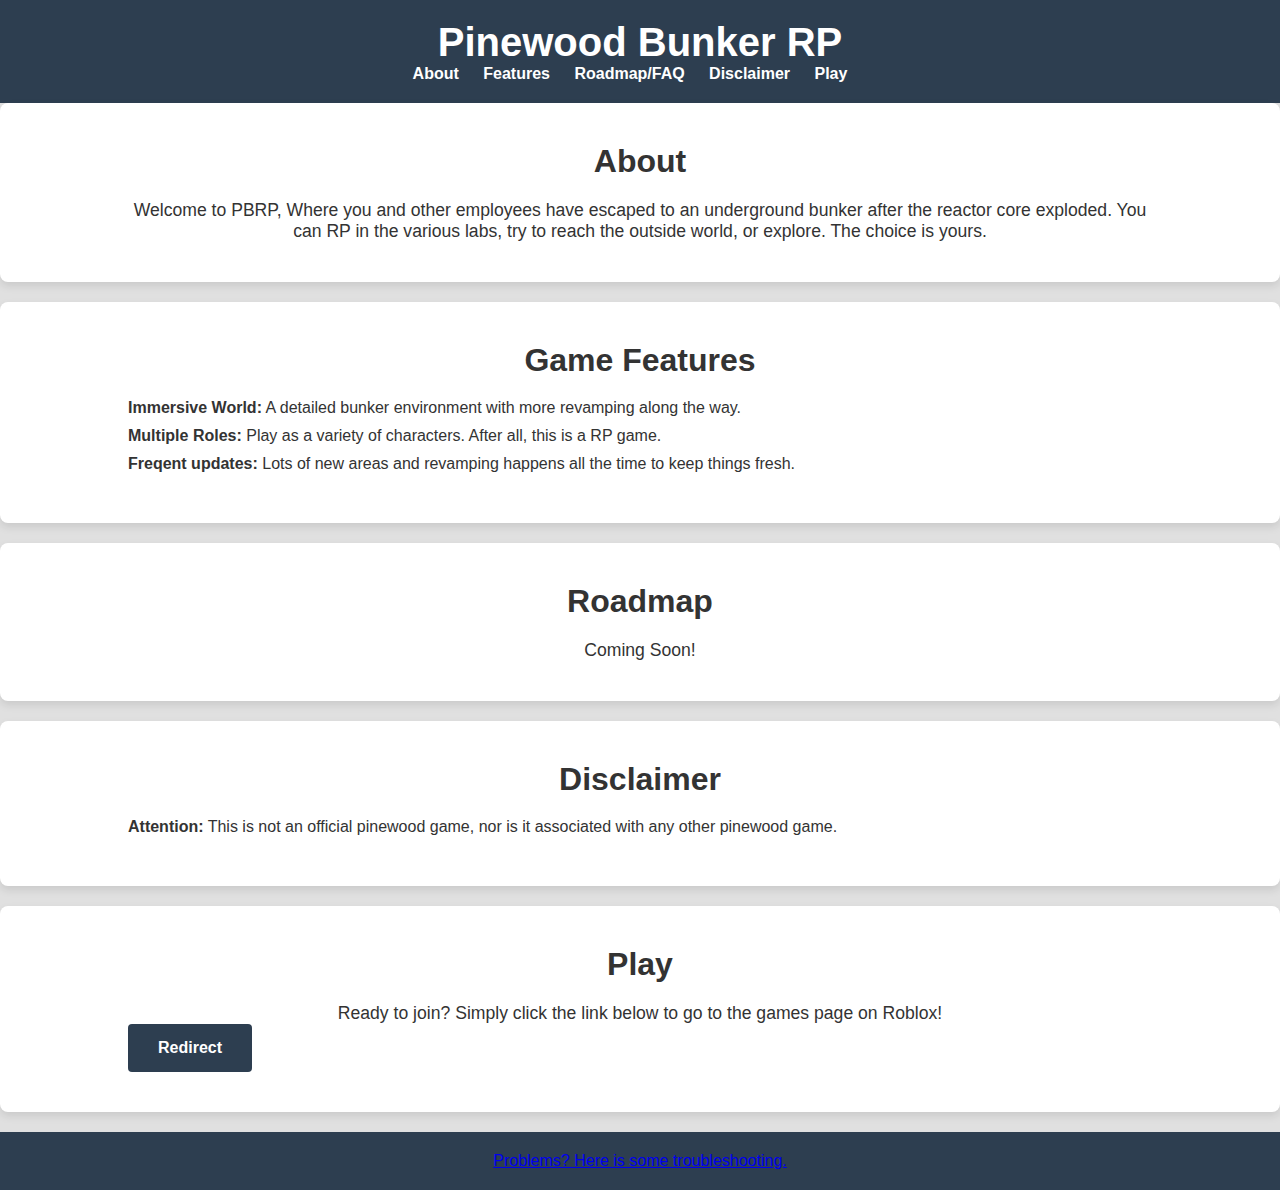
<file: index.html>
<!DOCTYPE html>
<html lang="en">
<head>
    <meta charset="UTF-8">
    <meta name="viewport" content="width=device-width, initial-scale=1.0">
    <meta name="description" content="Pinewood Bunker RP - A roblox game set in an old pinewood bunker after a reactor core explosion.">
    <title>Pinewood Bunker RP</title>
    <link rel="stylesheet" href="styles.css">
</head>
<body>
    <header>
        <div class="container">
            <h1>Pinewood Bunker RP</h1>
            <nav>
                <ul>
                    <li><a href="#about">About</a></li>
                    <li><a href="#features">Features</a></li>
                    <li><a href="#map">Roadmap/FAQ</a></li>
                    <li><a href="#disclaimer">Disclaimer</a></li>
                    <li><a href="#play">Play</a></li>
                </ul>
            </nav>
        </div>
    </header>

    <section id="about">
        <div class="container">
            <h2>About</h2>
            <p>Welcome to PBRP, Where you and other employees have escaped to an underground bunker after the reactor core exploded. You can RP in the various labs, try to reach the outside world, or explore. The choice is yours.</p>
        </div>
    </section>

    <section id="features">
        <div class="container">
            <h2>Game Features</h2>
            <ul>
                <li><strong>Immersive World:</strong> A detailed bunker environment with more revamping along the way.</li>
                <li><strong>Multiple Roles:</strong> Play as a variety of characters. After all, this is a RP game.</li>
                <li><strong>Freqent updates:</strong> Lots of new areas and revamping happens all the time to keep things fresh.</li>
            </ul>
        </div>
    </section>

        <section id="map">
        <div class="container">
            <h2>Roadmap</h2>
            <p>Coming Soon!</p>
        </div>
    </section>
    
    <section id="disclaimer">
        <div class="container">
            <h2>Disclaimer</h2>
            <ul>
                <li><strong>Attention:</strong> This is not an official pinewood game, nor is it associated with any other pinewood game.</li>
            </ul>
        </div>
    </section>

    <section id="play">
        <div class="container">
            <h2>Play</h2>
            <p>Ready to join? Simply click the link below to go to the games page on Roblox!</p>
            <a href="https://www.roblox.com/games/12294606915/Pinewood-Bunker-RP" class="btn">Redirect</a>
        </div>
    </section>

    <footer>
        <div class="container">
            <a href="https://azwqxr.github.io/troubleshoot">Problems? Here is some troubleshooting.</a>
        </div>
        </div>
    </footer>
</body>
</html>
</file>
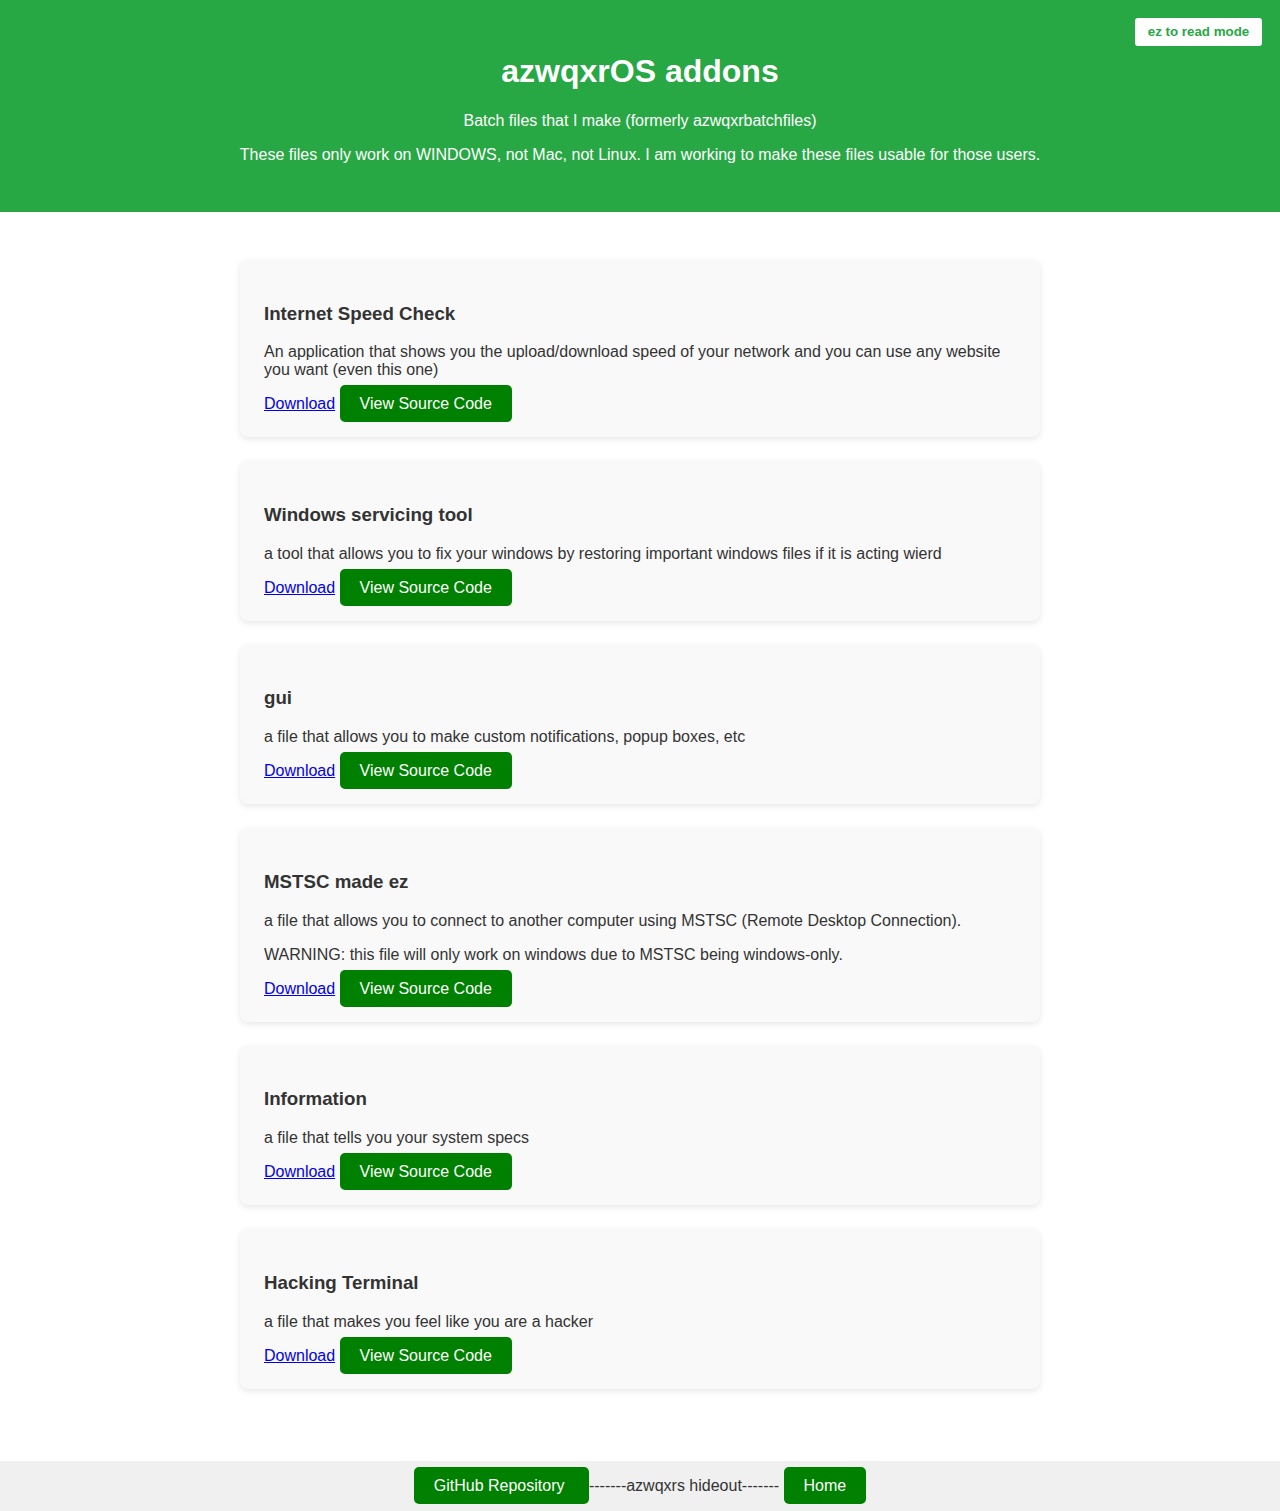
<file: batch.html>
<!DOCTYPE html>
<html lang="en">
<head>
<meta property="og:title" content="azwqxrs hideout - batch">
<meta property="og:description" content="azwqxrbatchfiles">
<meta property="og:image" content="https://azwqxr.github.io/images/screensaver.png">
  <meta charset="UTF-8" />
  <meta name="viewport" content="width=device-width, initial-scale=1.0"/>
  <title>azwqxrOS addons</title>
  <style>
    :root {
      --accent: #28a745;
      --bg: #ffffff;
      --text: #333;
      --card: #f9f9f9;
    }

    [data-theme="dark"] {
      --bg: #1e1e1e;
      --text: #f5f5f5;
      --card: #2c2c2c;
    }

    body {
      margin: 0;
      font-family: 'Segoe UI', Tahoma, sans-serif;
      background: var(--bg);
      color: var(--text);
      transition: 0.3s ease;
    }

    header {
      background: var(--accent);
      color: white;
      text-align: center;
      padding: 2rem 1rem;
    }

    .theme-toggle {
      position: absolute;
      top: 1rem;
      right: 1rem;
      padding: 0.4rem 0.8rem;
      background: white;
      border: 2px solid var(--accent);
      color: var(--accent);
      font-weight: bold;
      border-radius: 5px;
      cursor: pointer;
    }

    section {
      max-width: 800px;
      margin: 2rem auto;
      padding: 1rem;
    }

    .card {
      background: var(--card);
      padding: 1.5rem;
      border-radius: 8px;
      margin-bottom: 1.5rem;
      box-shadow: 0 2px 6px rgba(0,0,0,0.1);
    }

    a.download-btn {
      display: inline-block;
      margin-top: 0.8rem;
      background: var(--accent);
      color: white;
      padding: 0.6rem 1.2rem;
      border-radius: 4px;
      text-decoration: none;
    }

    footer {
      text-align: center;
      padding: 1rem;
      background: #f0f0f0;
      margin-top: 2rem;
      color: #333;
    }

    [data-theme="dark"] footer {
      background: #111;
      color: #ccc;
    }
  </style>
</head>
<body data-theme="light">
  <button class="theme-toggle" onclick="toggleTheme()">ez to read mode</button>

  <header>
    <h1>azwqxrOS addons</h1>
    <p>Batch files that I make (formerly azwqxrbatchfiles)</p>
    <p>These files only work on WINDOWS, not Mac, not Linux. I am working to make these files usable for those users.</p>
  </header>

  <section>
    <div class="card">
      <h3>Internet Speed Check</h3>
      <p>An application that shows you the upload/download speed of your network and you can use any website you want (even this one)</p>
    <a href="scripts/internetresponse.bat" class="download-button" download>Download</a>
            <a href="https://github.com/azwqxr/azwqxrOS_addons/blob/main/Internet%20Speed%20Check/internetresponse.bat" target="_blank" style="padding: 10px 20px; background-color: green; color: white; text-decoration: none; border-radius: 5px;">
    View Source Code
</a>
    </div>

    <div class="card">
      <h3>Windows servicing tool</h3>
      <p>a tool that allows you to fix your windows by restoring important windows files if it is acting wierd</p>
    <a href="scripts/windowsservicingtool.bat" class="download-button" download>Download</a>
                  <a href="https://github.com/azwqxr/azwqxrOS_addons/blob/main/Windows%20Service%20Tool/windows%20servicing%20tool.bat" target="_blank" style="padding: 10px 20px; background-color: green; color: white; text-decoration: none; border-radius: 5px;">
    View Source Code
</a>
    </div>
    
    <div class="card">
      <h3>gui</h3>
      <p>a file that allows you to make custom notifications, popup boxes, etc</p>
    <a href="scripts/gui.bat" class="download-button" download>Download</a>
                        <a href="https://github.com/azwqxr/azwqxrOS_addons/blob/main/gui/gui.bat" target="_blank" style="padding: 10px 20px; background-color: green; color: white; text-decoration: none; border-radius: 5px;">
    View Source Code
</a>
    </div>

        <div class="card">
      <h3>MSTSC made ez</h3>
      <p>a file that allows you to connect to another computer using MSTSC (Remote Desktop Connection).</p>
                <p>WARNING: this file will only work on windows due to MSTSC being windows-only.</p>
    <a href="scripts/rdc.bat" class="download-button" download>Download</a>
                                  <a href="https://github.com/azwqxr/azwqxrOS_addons/blob/main/mstsc%20shortcut%20(remote%20desktop)/rdc.bat" target="_blank" style="padding: 10px 20px; background-color: green; color: white; text-decoration: none; border-radius: 5px;">
    View Source Code
</a>
    </div>

        <div class="card">
      <h3>Information</h3>
      <p>a file that tells you your system specs</p>
    <a href="scripts/info.bat" class="download-button" download>Download</a>
                                            <a href="https://github.com/azwqxr/azwqxrOS_addons/blob/main/system%20information.bat/info.bat" target="_blank" style="padding: 10px 20px; background-color: green; color: white; text-decoration: none; border-radius: 5px;">
    View Source Code
</a>
    </div>

    <div class="card">
      <h3>Hacking Terminal</h3>
      <p>a file that makes you feel like you are a hacker</p>
    <a href="scripts/hackingterminal.bat" class="download-button" download>Download</a>
                                                  <a href="https://azwqxrgithub.io/404.html" target="_blank" style="padding: 10px 20px; background-color: green; color: white; text-decoration: none; border-radius: 5px;">
    View Source Code
</a>
    </div>
  </section>

  <footer>
        <a href="https://github.com/azwqxr/azwqxrOS_addons" target="_blank" style="padding: 10px 20px; background-color: green; color: white; text-decoration: none; border-radius: 5px;">
     GitHub Repository
</a>
    -------azwqxrs hideout-------
      <a href="https://azwqxr.github.io/" target="_blank" style="padding: 10px 20px; background-color: green; color: white; text-decoration: none; border-radius: 5px;">
    Home
</a>
  </footer>

  <script>
    function toggleTheme() {
      const current = document.body.getAttribute("data-theme");
      const newTheme = current === "dark" ? "light" : "dark";
      document.body.setAttribute("data-theme", newTheme);
      document.querySelector(".theme-toggle").textContent = newTheme === "dark" ? "let there be light" : "ez to read mode";
    }
  </script>

  <script src="https://azwqxrshideout.statuspage.io/embed/script.js"></script>
  
</body>
</html>
</file>
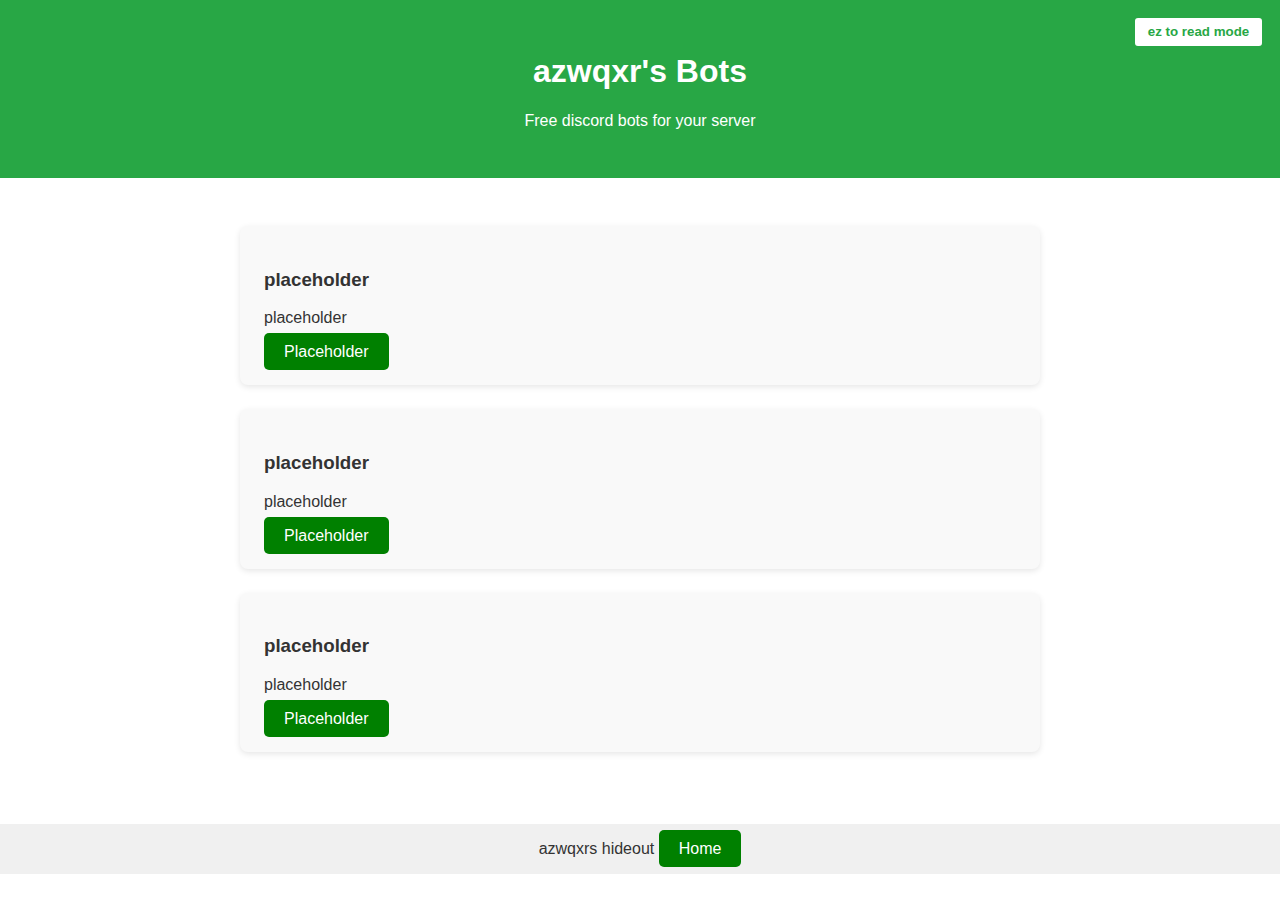
<file: bots.html>
<!DOCTYPE html>
<html lang="en">
<head>
  <meta charset="UTF-8" />
  <meta name="viewport" content="width=device-width, initial-scale=1.0"/>
  <title>azwqxrbatchfiles</title>
  <style>
    :root {
      --accent: #28a745;
      --bg: #ffffff;
      --text: #333;
      --card: #f9f9f9;
    }

    [data-theme="dark"] {
      --bg: #1e1e1e;
      --text: #f5f5f5;
      --card: #2c2c2c;
    }

    body {
      margin: 0;
      font-family: 'Segoe UI', Tahoma, sans-serif;
      background: var(--bg);
      color: var(--text);
      transition: 0.3s ease;
    }

    header {
      background: var(--accent);
      color: white;
      text-align: center;
      padding: 2rem 1rem;
    }

    .theme-toggle {
      position: absolute;
      top: 1rem;
      right: 1rem;
      padding: 0.4rem 0.8rem;
      background: white;
      border: 2px solid var(--accent);
      color: var(--accent);
      font-weight: bold;
      border-radius: 5px;
      cursor: pointer;
    }

    section {
      max-width: 800px;
      margin: 2rem auto;
      padding: 1rem;
    }

    .card {
      background: var(--card);
      padding: 1.5rem;
      border-radius: 8px;
      margin-bottom: 1.5rem;
      box-shadow: 0 2px 6px rgba(0,0,0,0.1);
    }

    a.download-btn {
      display: inline-block;
      margin-top: 0.8rem;
      background: var(--accent);
      color: white;
      padding: 0.6rem 1.2rem;
      border-radius: 4px;
      text-decoration: none;
    }

    footer {
      text-align: center;
      padding: 1rem;
      background: #f0f0f0;
      margin-top: 2rem;
      color: #333;
    }

    [data-theme="dark"] footer {
      background: #111;
      color: #ccc;
    }
  </style>
</head>
<body data-theme="light">
  <button class="theme-toggle" onclick="toggleTheme()">ez to read mode</button>

  <header>
    <h1>azwqxr's Bots</h1>
    <p>Free discord bots for your server</p>
  </header>

  <section>
    <div class="card">
      <h3>placeholder</h3>
      <p>placeholder</p>
      <a href="https://azwqxr.github.io/error" target="_blank" style="padding: 10px 20px; background-color: green; color: white; text-decoration: none; border-radius: 5px;">
    Placeholder
</a>
    </div>

    <div class="card">
      <h3>placeholder</h3>
      <p>placeholder</p>
      <a href="https://azwqxr.github.io/error" target="_blank" style="padding: 10px 20px; background-color: green; color: white; text-decoration: none; border-radius: 5px;">
    Placeholder
</a>
    </div>

    <div class="card">
      <h3>placeholder</h3>
      <p>placeholder</p>
      <a href="https://azwqxr.github.io/error" target="_blank" style="padding: 10px 20px; background-color: green; color: white; text-decoration: none; border-radius: 5px;">
    Placeholder
</a>
    </div>
  </section>

  <footer>
    azwqxrs hideout
      <a href="https://azwqxr.github.io/" target="_blank" style="padding: 10px 20px; background-color: green; color: white; text-decoration: none; border-radius: 5px;">
    Home
</a>
  </footer>

  <script>
    function toggleTheme() {
      const current = document.body.getAttribute("data-theme");
      const newTheme = current === "dark" ? "light" : "dark";
      document.body.setAttribute("data-theme", newTheme);
      document.querySelector(".theme-toggle").textContent = newTheme === "dark" ? "let there be light" : "ez to read mode";
    }
  </script>
</body>
</html>
</file>
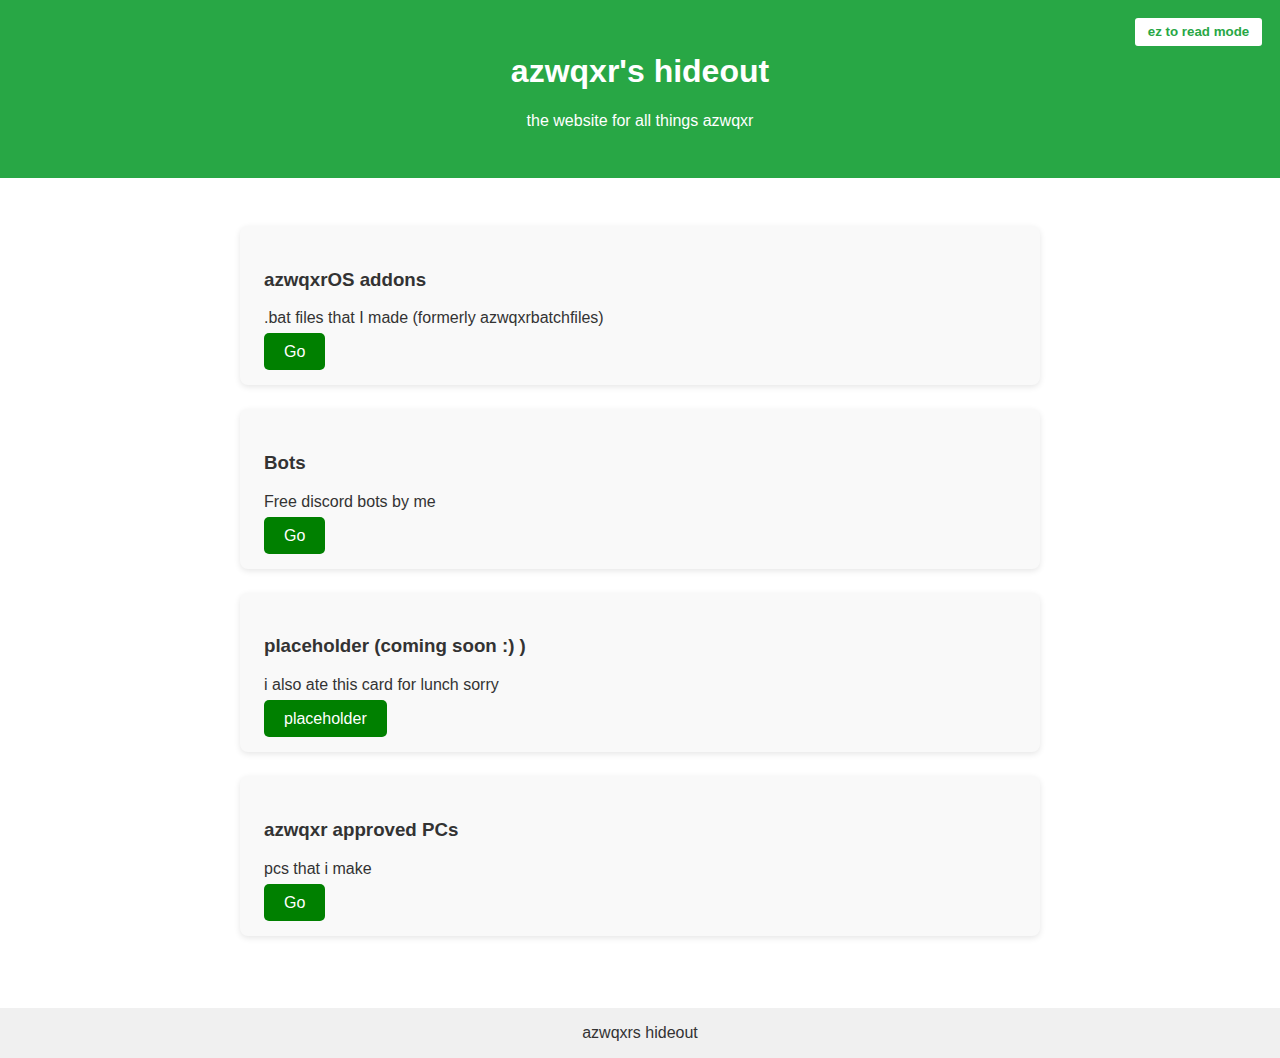
<file: devtest.html>
<!DOCTYPE html>
<html lang="en">
<head>
  <meta charset="UTF-8" />
  <meta name="viewport" content="width=device-width, initial-scale=1.0"/>
  <title>ate title for lunch sorry</title>
  <style>
    :root {
      --accent: #28a745;
      --bg: #ffffff;
      --text: #333;
      --card: #f9f9f9;
    }

    [data-theme="dark"] {
      --bg: #1e1e1e;
      --text: #f5f5f5;
      --card: #2c2c2c;
    }

    body {
      margin: 0;
      font-family: 'Segoe UI', Tahoma, sans-serif;
      background: var(--bg);
      color: var(--text);
      transition: 0.3s ease;
    }

    header {
      background: var(--accent);
      color: white;
      text-align: center;
      padding: 2rem 1rem;
    }

    .theme-toggle {
      position: absolute;
      top: 1rem;
      right: 1rem;
      padding: 0.4rem 0.8rem;
      background: white;
      border: 2px solid var(--accent);
      color: var(--accent);
      font-weight: bold;
      border-radius: 5px;
      cursor: pointer;
    }

    section {
      max-width: 800px;
      margin: 2rem auto;
      padding: 1rem;
    }

    .card {
      background: var(--card);
      padding: 1.5rem;
      border-radius: 8px;
      margin-bottom: 1.5rem;
      box-shadow: 0 2px 6px rgba(0,0,0,0.1);
    }

    a.download-btn {
      display: inline-block;
      margin-top: 0.8rem;
      background: var(--accent);
      color: white;
      padding: 0.6rem 1.2rem;
      border-radius: 4px;
      text-decoration: none;
    }

    footer {
      text-align: center;
      padding: 1rem;
      background: #f0f0f0;
      margin-top: 2rem;
      color: #333;
    }

    [data-theme="dark"] footer {
      background: #111;
      color: #ccc;
    }
  </style>
</head>
<body data-theme="light">
  <button class="theme-toggle" onclick="toggleTheme()">ez to read mode</button>

  <header>
    <h1>azwqxr's hideout</h1>
    <p>the website for all things azwqxr</p>
  </header>

  <section>
    <div class="card">
      <h3>azwqxrOS addons</h3>
      <p>.bat files that I made (formerly azwqxrbatchfiles)</p>
<a href="https://azwqxr.github.io/batch.html" target="_blank" style="padding: 10px 20px; background-color: green; color: white; text-decoration: none; border-radius: 5px;">
    Go
</a>
      </div>

    <div class="card">
      <h3>Bots</h3>
      <p>Free discord bots by me</p>
<a href="https://azwqxr.github.io/bots.html" target="_blank" style="padding: 10px 20px; background-color: green; color: white; text-decoration: none; border-radius: 5px;">
    Go
</a>
    </div>

    <div class="card">
      <h3>placeholder (coming soon :)  )</h3>
      <p>i also ate this card for lunch sorry</p>
<a href="https://azwqxr.github.io/404.html" target="_blank" style="padding: 10px 20px; background-color: green; color: white; text-decoration: none; border-radius: 5px;">
    placeholder
</a>
    </div>

        <div class="card">
      <h3>azwqxr approved PCs</h3>
      <p>pcs that i make</p>
<a href="https://azwqxr.github.io/pc.html" target="_blank" style="padding: 10px 20px; background-color: green; color: white; text-decoration: none; border-radius: 5px;">
    Go
</a>
        </div>
  </section>

  <footer>
    azwqxrs hideout
  </footer>

  <script>
    function toggleTheme() {
      const current = document.body.getAttribute("data-theme");
      const newTheme = current === "dark" ? "light" : "dark";
      document.body.setAttribute("data-theme", newTheme);
      document.querySelector(".theme-toggle").textContent = newTheme === "dark" ? "let there be light" : "ez to read mode";
    }
  </script>

<script src="https://azwqxrshideout.statuspage.io/embed/script.js"></script>
  
</body>
</html>
</file>
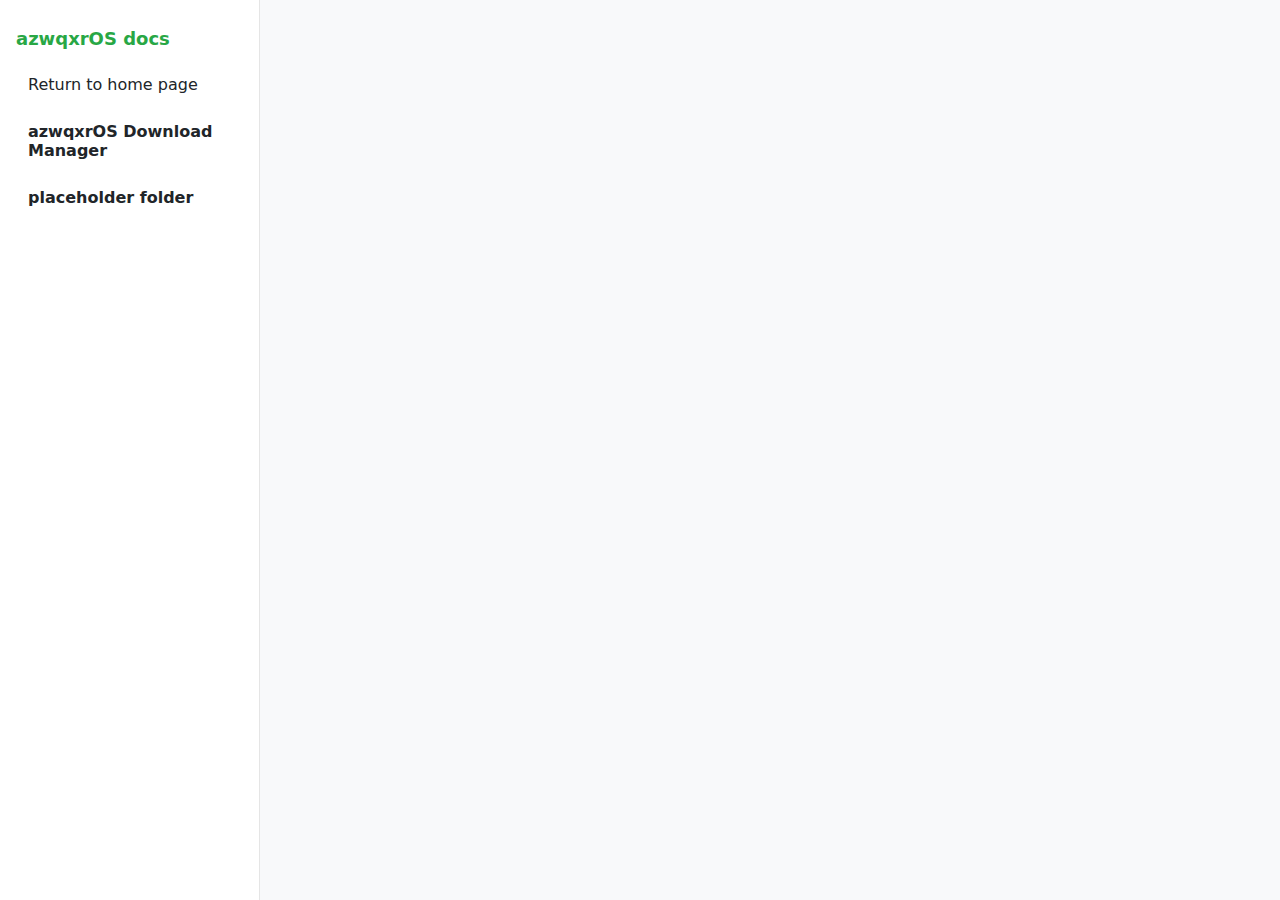
<file: docs.html>
<!DOCTYPE html>
<html lang="en">
<head>
  <meta charset="UTF-8" />
  <title>Docs</title>
  <meta name="viewport" content="width=device-width, initial-scale=1.0" />

  <style>
    :root {
      --green: #28a745;
      --bg: #f8f9fa;
      --sidebar-bg: #ffffff;
      --text: #212529;
      --border: #e5e5e5;
    }

    * {
      box-sizing: border-box;
      font-family: system-ui, -apple-system, BlinkMacSystemFont, sans-serif;
    }

    body {
      margin: 0;
      display: flex;
      height: 100vh;
      background: var(--bg);
      color: var(--text);
    }

    /* Sidebar */
    .sidebar {
      width: 260px;
      background: var(--sidebar-bg);
      border-right: 1px solid var(--border);
      padding: 16px;
      overflow-y: auto;
    }

    .sidebar h1 {
      font-size: 18px;
      margin-bottom: 16px;
      color: var(--green);
    }

    .nav-link,
    .folder-header {
      display: flex;
      align-items: center;
      gap: 8px;
      padding: 10px 12px;
      border-radius: 6px;
      cursor: pointer;
      text-decoration: none;
      color: inherit;
    }

    .nav-link:hover,
    .folder-header:hover {
      background: rgba(40, 167, 69, 0.1);
    }

    .nav-link.active {
      background: rgba(40, 167, 69, 0.15);
      color: var(--green);
      font-weight: 600;
    }

    .folder {
      margin-top: 8px;
    }

    .folder-header {
      font-weight: 600;
      user-select: none;
    }

    .folder-content {
      margin-left: 16px;
      margin-top: 6px;
      display: none;
    }

    .folder.open .folder-content {
      display: block;
    }

    /* Main content */
    .content {
      flex: 1;
      padding: 32px;
      overflow-y: auto;
    }

    .content h2 {
      color: var(--green);
      margin-top: 0;
    }

    .code-block {
      background: #1e1e1e;
      color: #dcdcdc;
      padding: 16px;
      border-radius: 8px;
      font-family: monospace;
      margin: 16px 0;
      overflow-x: auto;
    }
  </style>
</head>
<body>

  <!-- Sidebar -->
  <aside class="sidebar">
    <h1>azwqxrOS docs</h1>

    <a href="https://azwqxr.github.io" class="nav-link">Return to home page</a>

    <div class="folder">
      <div class="folder-header" onclick="toggleFolder(this)">
        azwqxrOS Download Manager
      </div>
      <div class="folder-content">
        <a href="#azos-download-mngr" class="nav-link">README</a>
        <a href="#quickstart" class="nav-link">Quick Start</a>
      </div>
    </div>

    <div class="folder">
      <div class="folder-header" onclick="toggleFolder(this)">
        placeholder folder
      </div>
      <div class="folder-content">
        <a href="#auth" class="nav-link">Authentication</a>
        <a href="#endpoints" class="nav-link">Endpoints</a>
      </div>
    </div>
  </aside>

  <!-- Content -->
  <main class="content" id="content"></main>

  <script>
    const pages = {
      home: `
        <h2>azwqxrOS Docs</h2>
        <p>for if you cant figure it out on your own and you need me there to help you but i cant really be there so youre here now right??</p>
      `,
      azos-download-mngr: `
        <h2>azwqxrOS Download Manager</h2>
        <p>if youre reading this, you probably installed the app and it has told you to come here. these are the docs for the app if you need help or you have gotten stuck. They will walk you through every single step.</p>
        <div class="code-block">npm install my-app</div>
      `,
      quickstart: `
        <h2>Quick Start</h2>
        <p>Get up and running in minutes.</p>
      `,
      auth: `
        <h2>Authentication</h2>
        <p>All API requests require an API key.</p>
      `,
      endpoints: `
        <h2>API Endpoints</h2>
        <p>Here is a list of available endpoints.</p>
      `
    };

    function toggleFolder(header) {
      header.parentElement.classList.toggle("open");
    }

    function loadFromHash() {
      const page = location.hash.substring(1) || "home";
      document.getElementById("content").innerHTML =
        pages[page] || "<h2>Not Found</h2>";

      document.querySelectorAll(".nav-link").forEach(link => {
        link.classList.toggle(
          "active",
          link.getAttribute("href") === `#${page}`
        );
      });
    }

    window.addEventListener("hashchange", loadFromHash);
    loadFromHash();
  </script>

</body>
</html>
</file>
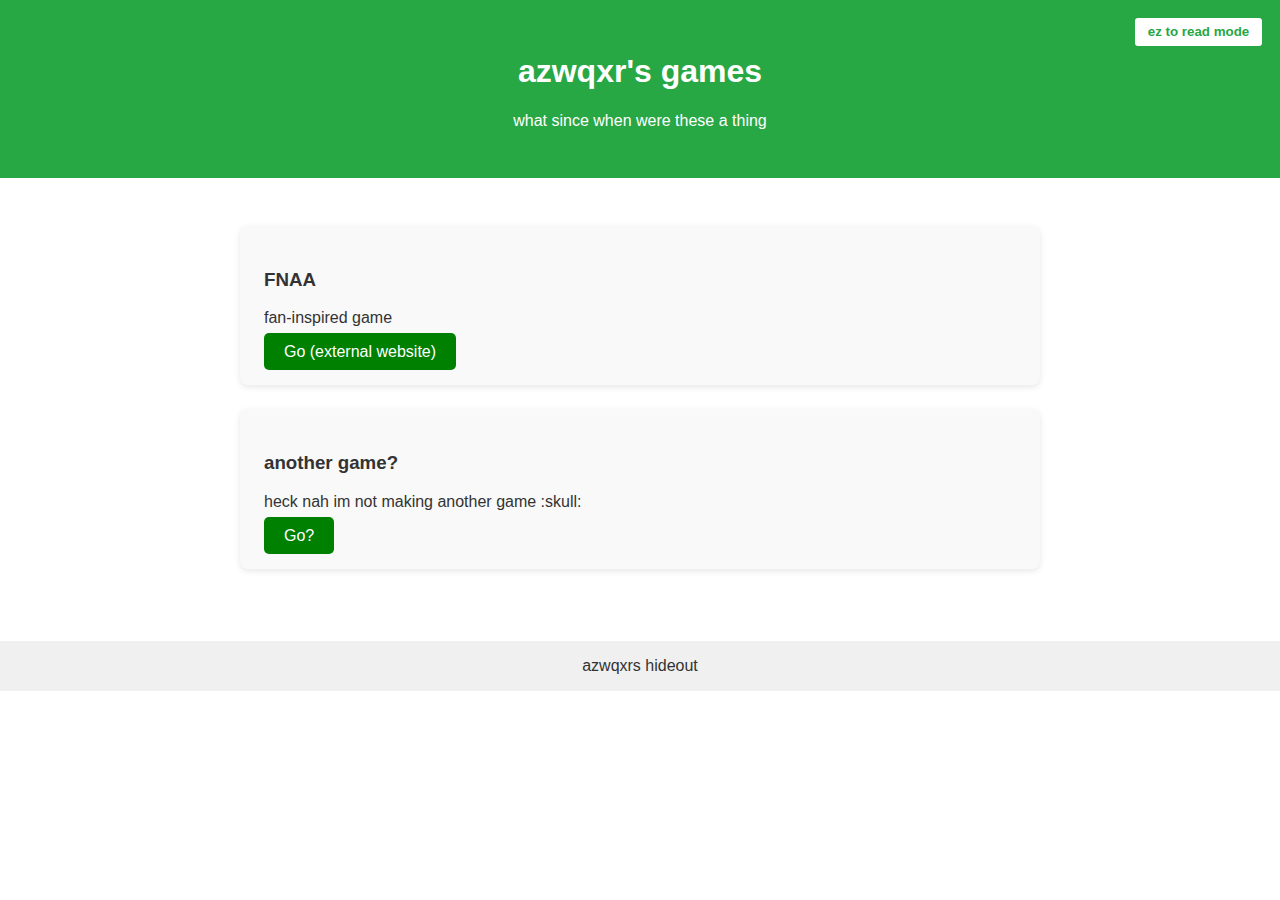
<file: games.html>
<!DOCTYPE html>
<html lang="en">
<head>
  <meta charset="UTF-8" />
  <meta name="viewport" content="width=device-width, initial-scale=1.0"/>
  <title>azwqxr's games</title>
  <style>
    :root {
      --accent: #28a745;
      --bg: #ffffff;
      --text: #333;
      --card: #f9f9f9;
    }

    [data-theme="dark"] {
      --bg: #1e1e1e;
      --text: #f5f5f5;
      --card: #2c2c2c;
    }

    body {
      margin: 0;
      font-family: 'Segoe UI', Tahoma, sans-serif;
      background: var(--bg);
      color: var(--text);
      transition: 0.3s ease;
    }

    header {
      background: var(--accent);
      color: white;
      text-align: center;
      padding: 2rem 1rem;
    }

    .theme-toggle {
      position: absolute;
      top: 1rem;
      right: 1rem;
      padding: 0.4rem 0.8rem;
      background: white;
      border: 2px solid var(--accent);
      color: var(--accent);
      font-weight: bold;
      border-radius: 5px;
      cursor: pointer;
    }

    section {
      max-width: 800px;
      margin: 2rem auto;
      padding: 1rem;
    }

    .card {
      background: var(--card);
      padding: 1.5rem;
      border-radius: 8px;
      margin-bottom: 1.5rem;
      box-shadow: 0 2px 6px rgba(0,0,0,0.1);
    }

    a.download-btn {
      display: inline-block;
      margin-top: 0.8rem;
      background: var(--accent);
      color: white;
      padding: 0.6rem 1.2rem;
      border-radius: 4px;
      text-decoration: none;
    }

    footer {
      text-align: center;
      padding: 1rem;
      background: #f0f0f0;
      margin-top: 2rem;
      color: #333;
    }

    [data-theme="dark"] footer {
      background: #111;
      color: #ccc;
    }
  </style>
</head>
<body data-theme="light">
  <button class="theme-toggle" onclick="toggleTheme()">ez to read mode</button>

  <header>
    <h1>azwqxr's games</h1>
    <p>what since when were these a thing</p>
  </header>

  <section>
    <div class="card">
      <h3>FNAA</h3>
      <p>fan-inspired game</p>
<a href="https://https://gd.games/azwqxr/-fnaa-" target="_blank" style="padding: 10px 20px; background-color: green; color: white; text-decoration: none; border-radius: 5px;">
    Go (external website)
</a>
      </div>

    <div class="card">
      <h3>another game?</h3>
      <p>heck nah im not making another game :skull:</p>
<a href="https://azwqxr.github.io/404.html" target="_blank" style="padding: 10px 20px; background-color: green; color: white; text-decoration: none; border-radius: 5px;">
    Go?
</a>
        </div>
  </section>

  <footer>
    azwqxrs hideout
  </footer>

  <script>
    function toggleTheme() {
      const current = document.body.getAttribute("data-theme");
      const newTheme = current === "dark" ? "light" : "dark";
      document.body.setAttribute("data-theme", newTheme);
      document.querySelector(".theme-toggle").textContent = newTheme === "dark" ? "let there be light" : "ez to read mode";
    }
  </script>

<script src="https://azwqxrshideout.statuspage.io/embed/script.js"></script>
  
</body>
</html>
</file>
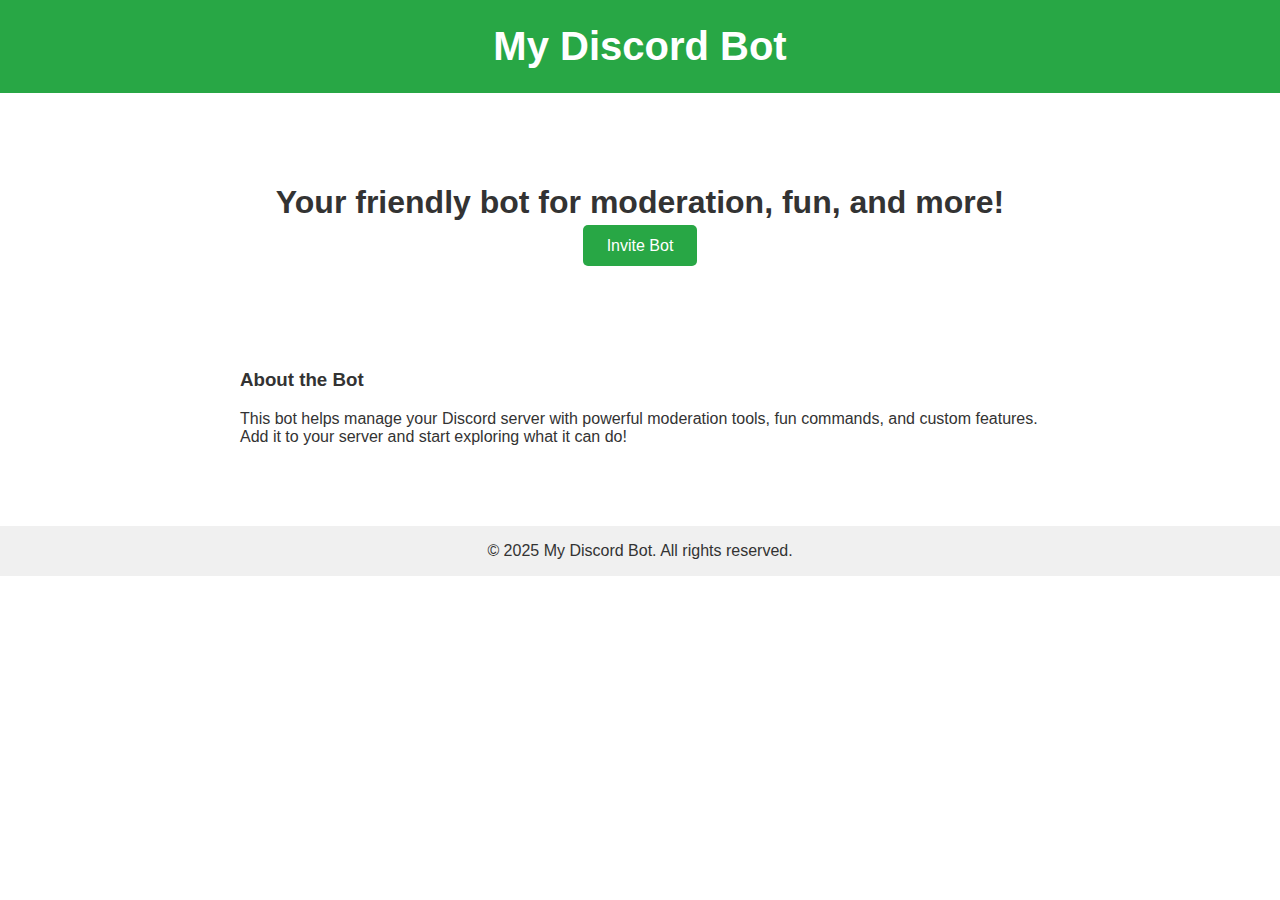
<file: main.html>
<!DOCTYPE html>
<html lang="en">
<head>
  <meta charset="UTF-8" />
  <meta name="viewport" content="width=device-width, initial-scale=1.0"/>
  <title>My Discord Bot</title>
  <style>
    :root {
      --accent-green: #28a745;
      --background: #ffffff;
      --text-color: #333;
    }

    body {
      margin: 0;
      font-family: 'Segoe UI', Tahoma, Geneva, Verdana, sans-serif;
      background-color: var(--background);
      color: var(--text-color);
    }

    header {
      background-color: var(--accent-green);
      padding: 1.5rem 2rem;
      color: white;
      text-align: center;
    }

    header h1 {
      margin: 0;
      font-size: 2.5rem;
    }

    .hero {
      text-align: center;
      padding: 4rem 2rem;
    }

    .hero h2 {
      font-size: 2rem;
      margin-bottom: 1rem;
    }

    .btn {
      background-color: var(--accent-green);
      color: white;
      padding: 0.75rem 1.5rem;
      border: none;
      border-radius: 5px;
      font-size: 1rem;
      cursor: pointer;
      text-decoration: none;
    }

    .btn:hover {
      background-color: #218838;
    }

    .about {
      padding: 2rem;
      max-width: 800px;
      margin: auto;
    }

    footer {
      text-align: center;
      padding: 1rem;
      background-color: #f0f0f0;
      margin-top: 2rem;
    }
  </style>
</head>
<body>
  <header>
    <h1>My Discord Bot</h1>
  </header>

  <section class="hero">
    <h2>Your friendly bot for moderation, fun, and more!</h2>
    <a href="https://discord.com/oauth2/authorize?client_id=YOUR_BOT_ID&scope=bot" class="btn">Invite Bot</a>
  </section>

  <section class="about">
    <h3>About the Bot</h3>
    <p>
      This bot helps manage your Discord server with powerful moderation tools, fun commands, and custom features.
      Add it to your server and start exploring what it can do!
    </p>
  </section>

  <footer>
    &copy; 2025 My Discord Bot. All rights reserved.
  </footer>
</body>
</html>
</file>
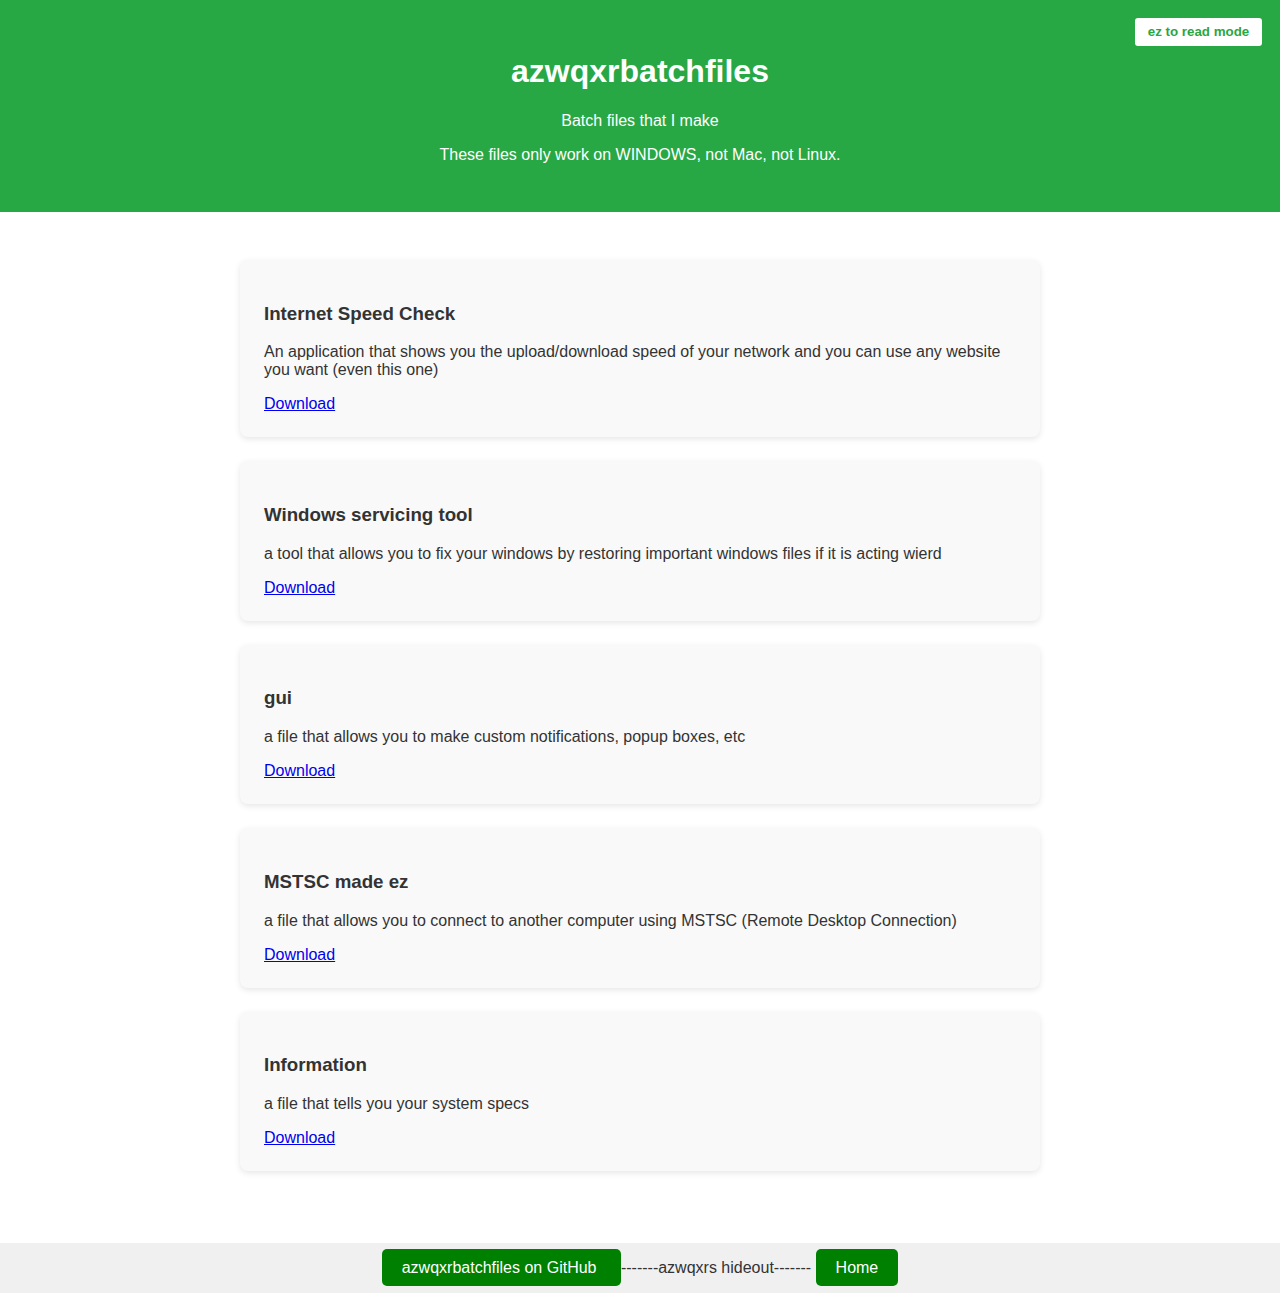
<file: mods.html>
<!DOCTYPE html>
<html lang="en">
<head>
  <meta charset="UTF-8" />
  <meta name="viewport" content="width=device-width, initial-scale=1.0"/>
  <title>azwqxrbatchfiles</title>
  <style>
    :root {
      --accent: #28a745;
      --bg: #ffffff;
      --text: #333;
      --card: #f9f9f9;
    }

    [data-theme="dark"] {
      --bg: #1e1e1e;
      --text: #f5f5f5;
      --card: #2c2c2c;
    }

    body {
      margin: 0;
      font-family: 'Segoe UI', Tahoma, sans-serif;
      background: var(--bg);
      color: var(--text);
      transition: 0.3s ease;
    }

    header {
      background: var(--accent);
      color: white;
      text-align: center;
      padding: 2rem 1rem;
    }

    .theme-toggle {
      position: absolute;
      top: 1rem;
      right: 1rem;
      padding: 0.4rem 0.8rem;
      background: white;
      border: 2px solid var(--accent);
      color: var(--accent);
      font-weight: bold;
      border-radius: 5px;
      cursor: pointer;
    }

    section {
      max-width: 800px;
      margin: 2rem auto;
      padding: 1rem;
    }

    .card {
      background: var(--card);
      padding: 1.5rem;
      border-radius: 8px;
      margin-bottom: 1.5rem;
      box-shadow: 0 2px 6px rgba(0,0,0,0.1);
    }

    a.download-btn {
      display: inline-block;
      margin-top: 0.8rem;
      background: var(--accent);
      color: white;
      padding: 0.6rem 1.2rem;
      border-radius: 4px;
      text-decoration: none;
    }

    footer {
      text-align: center;
      padding: 1rem;
      background: #f0f0f0;
      margin-top: 2rem;
      color: #333;
    }

    [data-theme="dark"] footer {
      background: #111;
      color: #ccc;
    }
  </style>
</head>
<body data-theme="light">
  <button class="theme-toggle" onclick="toggleTheme()">ez to read mode</button>

  <header>
    <h1>azwqxrbatchfiles</h1>
    <p>Batch files that I make</p>
    <p>These files only work on WINDOWS, not Mac, not Linux.</p>
  </header>

  <section>
    <div class="card">
      <h3>Internet Speed Check</h3>
      <p>An application that shows you the upload/download speed of your network and you can use any website you want (even this one)</p>
    <a href="scripts/internetresponse.bat" class="download-button" download>Download</a>
    </div>

    <div class="card">
      <h3>Windows servicing tool</h3>
      <p>a tool that allows you to fix your windows by restoring important windows files if it is acting wierd</p>
    <a href="scripts/windowsservicingtool.bat" class="download-button" download>Download</a>
    </div>

    <div class="card">
      <h3>gui</h3>
      <p>a file that allows you to make custom notifications, popup boxes, etc</p>
    <a href="scripts/gui.bat" class="download-button" download>Download</a>
    </div>

        <div class="card">
      <h3>MSTSC made ez</h3>
      <p>a file that allows you to connect to another computer using MSTSC (Remote Desktop Connection)</p>
    <a href="scripts/rdc.bat" class="download-button" download>Download</a>
    </div>

        <div class="card">
      <h3>Information</h3>
      <p>a file that tells you your system specs</p>
    <a href="scripts/info.bat" class="download-button" download>Download</a>
    </div>
  </section>

  <footer>
        <a href="https://github.com/azwqxr/azwqxrbatchfiles" target="_blank" style="padding: 10px 20px; background-color: green; color: white; text-decoration: none; border-radius: 5px;">
    azwqxrbatchfiles on GitHub
</a>
    -------azwqxrs hideout-------
      <a href="https://azwqxr.github.io/" target="_blank" style="padding: 10px 20px; background-color: green; color: white; text-decoration: none; border-radius: 5px;">
    Home
</a>
  </footer>

  <script>
    function toggleTheme() {
      const current = document.body.getAttribute("data-theme");
      const newTheme = current === "dark" ? "light" : "dark";
      document.body.setAttribute("data-theme", newTheme);
      document.querySelector(".theme-toggle").textContent = newTheme === "dark" ? "let there be light" : "ez to read mode";
    }
  </script>
</body>
</html>
</file>
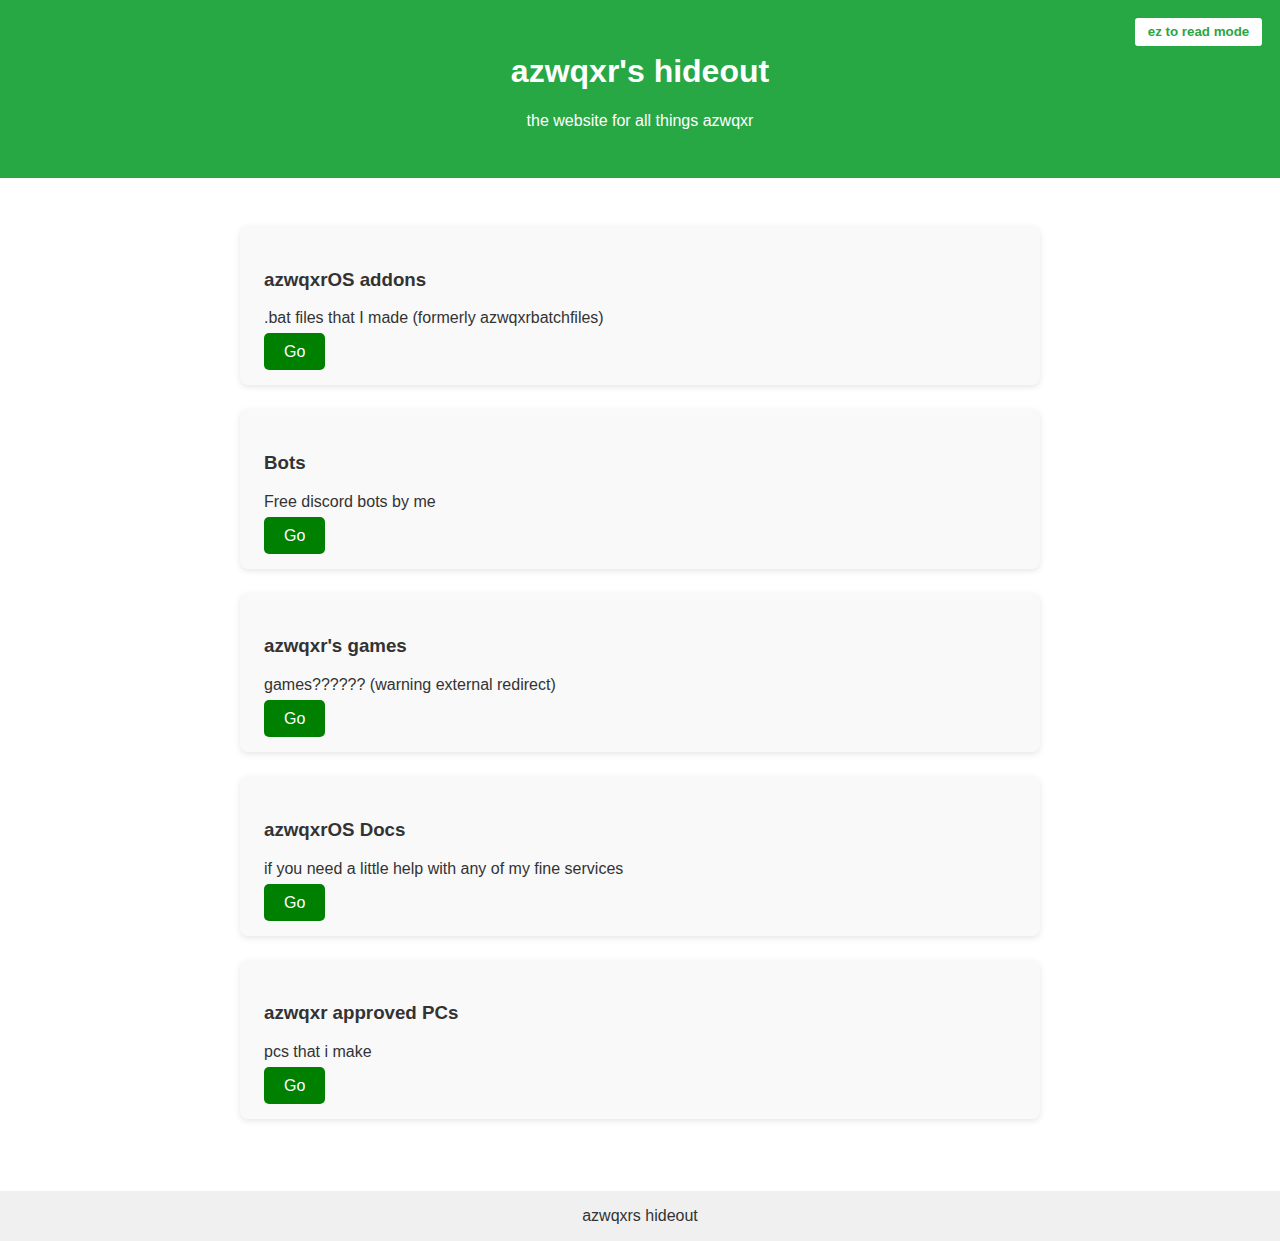
<file: override.html>
<!DOCTYPE html>
<html lang="en">
<head>
  <meta charset="UTF-8" />
  <meta name="viewport" content="width=device-width, initial-scale=1.0"/>
  <title>ate title for lunch sorry</title>
  <style>
    :root {
      --accent: #28a745;
      --bg: #ffffff;
      --text: #333;
      --card: #f9f9f9;
    }

    [data-theme="dark"] {
      --bg: #1e1e1e;
      --text: #f5f5f5;
      --card: #2c2c2c;
    }

    body {
      margin: 0;
      font-family: 'Segoe UI', Tahoma, sans-serif;
      background: var(--bg);
      color: var(--text);
      transition: 0.3s ease;
    }

    header {
      background: var(--accent);
      color: white;
      text-align: center;
      padding: 2rem 1rem;
    }

    .theme-toggle {
      position: absolute;
      top: 1rem;
      right: 1rem;
      padding: 0.4rem 0.8rem;
      background: white;
      border: 2px solid var(--accent);
      color: var(--accent);
      font-weight: bold;
      border-radius: 5px;
      cursor: pointer;
    }

    section {
      max-width: 800px;
      margin: 2rem auto;
      padding: 1rem;
    }

    .card {
      background: var(--card);
      padding: 1.5rem;
      border-radius: 8px;
      margin-bottom: 1.5rem;
      box-shadow: 0 2px 6px rgba(0,0,0,0.1);
    }

    a.download-btn {
      display: inline-block;
      margin-top: 0.8rem;
      background: var(--accent);
      color: white;
      padding: 0.6rem 1.2rem;
      border-radius: 4px;
      text-decoration: none;
    }

    footer {
      text-align: center;
      padding: 1rem;
      background: #f0f0f0;
      margin-top: 2rem;
      color: #333;
    }

    [data-theme="dark"] footer {
      background: #111;
      color: #ccc;
    }
  </style>
</head>
<body data-theme="light">
  <button class="theme-toggle" onclick="toggleTheme()">ez to read mode</button>

  <header>
    <h1>azwqxr's hideout</h1>
    <p>the website for all things azwqxr</p>
  </header>

  <section>
    <div class="card">
      <h3>azwqxrOS addons</h3>
      <p>.bat files that I made (formerly azwqxrbatchfiles)</p>
<a href="https://azwqxr.github.io/batch.html" target="_blank" style="padding: 10px 20px; background-color: green; color: white; text-decoration: none; border-radius: 5px;">
    Go
</a>
      </div>

    <div class="card">
      <h3>Bots</h3>
      <p>Free discord bots by me</p>
<a href="https://azwqxr.github.io/bots.html" target="_blank" style="padding: 10px 20px; background-color: green; color: white; text-decoration: none; border-radius: 5px;">
    Go
</a>
    </div>

    <div class="card">
      <h3>azwqxr's games</h3>
      <p>games?????? (warning external redirect)</p>
<a href="https://azwqxr.neocities.org/" target="_blank" style="padding: 10px 20px; background-color: green; color: white; text-decoration: none; border-radius: 5px;">
    Go
</a>
    </div>

        <div class="card">
      <h3>azwqxrOS Docs</h3>
      <p>if you need a little help with any of my fine services</p>
<a href="https://azwqxr.github.io/docs#home" target="_blank" style="padding: 10px 20px; background-color: green; color: white; text-decoration: none; border-radius: 5px;">
    Go
</a>
    </div>


        <div class="card">
      <h3>azwqxr approved PCs</h3>
      <p>pcs that i make</p>
<a href="https://azwqxr.github.io/pc.html" target="_blank" style="padding: 10px 20px; background-color: green; color: white; text-decoration: none; border-radius: 5px;">
    Go
</a>
        </div>
  </section>

  <footer>
    azwqxrs hideout
  </footer>

  <script>
    function toggleTheme() {
      const current = document.body.getAttribute("data-theme");
      const newTheme = current === "dark" ? "light" : "dark";
      document.body.setAttribute("data-theme", newTheme);
      document.querySelector(".theme-toggle").textContent = newTheme === "dark" ? "let there be light" : "ez to read mode";
    }
  </script>

<script src="https://azwqxrshideout.statuspage.io/embed/script.js"></script>
  
</body>
</html>
</file>
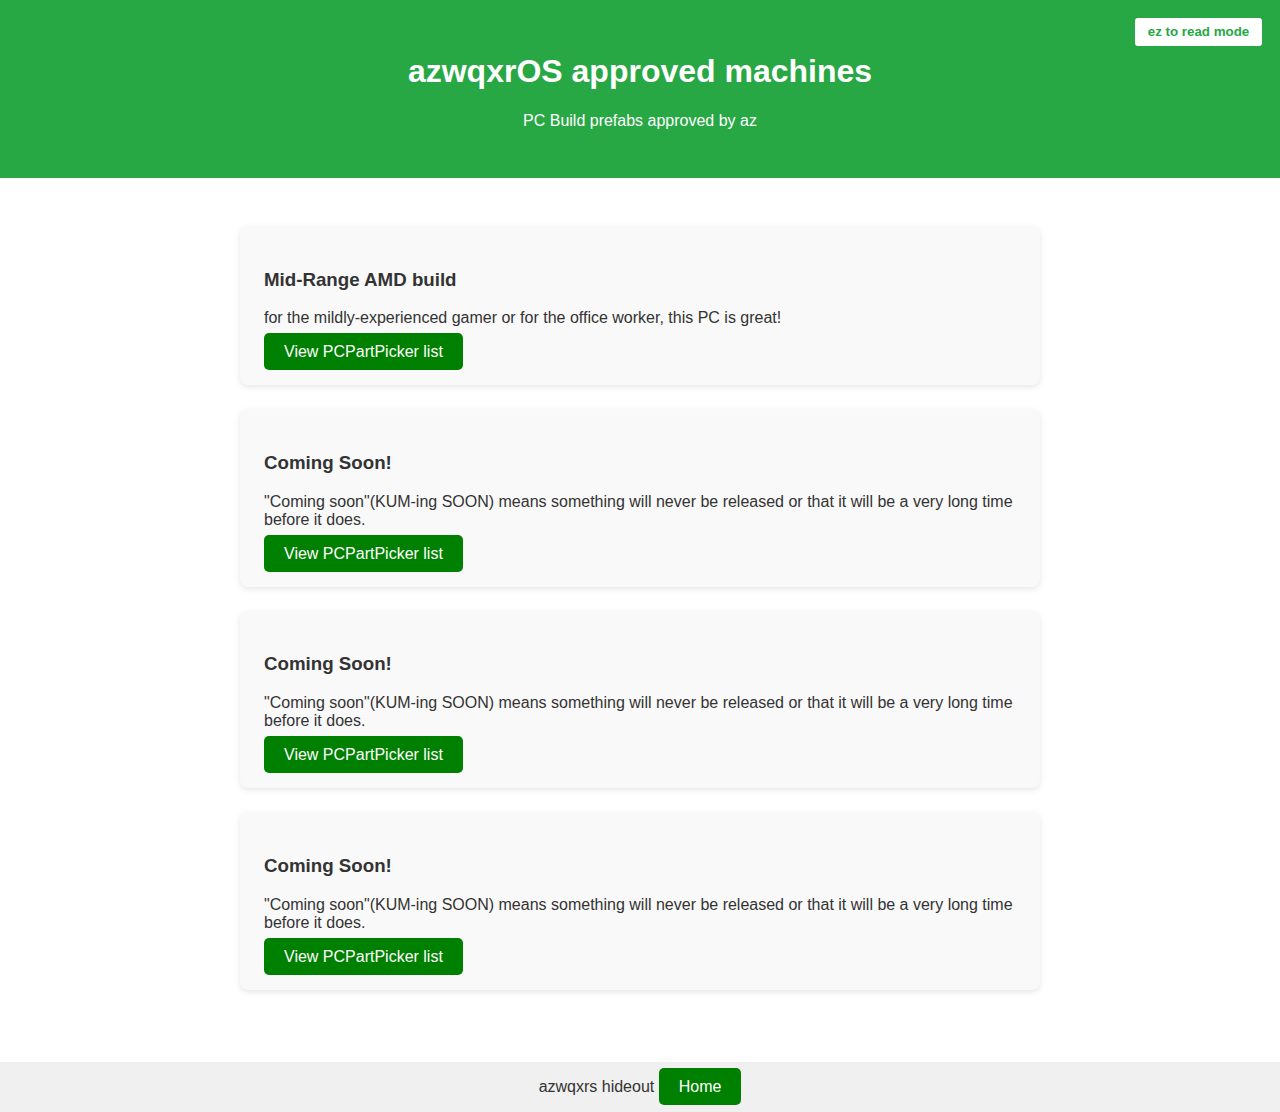
<file: pc.html>
<!DOCTYPE html>
<html lang="en">
<head>
  <meta property="og:title" content="azwqxrs hideout - pcs">
<meta property="og:description" content="azwqxr approved pcs">
<meta property="og:image" content="https://azwqxr.github.io/images/screensaver.png">
  <meta charset="UTF-8" />
  <meta name="viewport" content="width=device-width, initial-scale=1.0"/>
  <title>azwqxrOSmachines</title>
  <style>
    :root {
      --accent: #28a745;
      --bg: #ffffff;
      --text: #333;
      --card: #f9f9f9;
    }

    [data-theme="dark"] {
      --bg: #1e1e1e;
      --text: #f5f5f5;
      --card: #2c2c2c;
    }

    body {
      margin: 0;
      font-family: 'Segoe UI', Tahoma, sans-serif;
      background: var(--bg);
      color: var(--text);
      transition: 0.3s ease;
    }

    header {
      background: var(--accent);
      color: white;
      text-align: center;
      padding: 2rem 1rem;
    }

    .theme-toggle {
      position: absolute;
      top: 1rem;
      right: 1rem;
      padding: 0.4rem 0.8rem;
      background: white;
      border: 2px solid var(--accent);
      color: var(--accent);
      font-weight: bold;
      border-radius: 5px;
      cursor: pointer;
    }

    section {
      max-width: 800px;
      margin: 2rem auto;
      padding: 1rem;
    }

    .card {
      background: var(--card);
      padding: 1.5rem;
      border-radius: 8px;
      margin-bottom: 1.5rem;
      box-shadow: 0 2px 6px rgba(0,0,0,0.1);
    }

    a.download-btn {
      display: inline-block;
      margin-top: 0.8rem;
      background: var(--accent);
      color: white;
      padding: 0.6rem 1.2rem;
      border-radius: 4px;
      text-decoration: none;
    }

    footer {
      text-align: center;
      padding: 1rem;
      background: #f0f0f0;
      margin-top: 2rem;
      color: #333;
    }

    [data-theme="dark"] footer {
      background: #111;
      color: #ccc;
    }
  </style>
</head>
<body data-theme="light">
  <button class="theme-toggle" onclick="toggleTheme()">ez to read mode</button>

  <header>
    <h1>azwqxrOS approved machines</h1>
    <p>PC Build prefabs approved by az</p>
  </header>

  <section>
    <div class="card">
      <h3>Mid-Range AMD build</h3>
      <p>for the mildly-experienced gamer or for the office worker, this PC is great!</p>
      <a href="https://pcpartpicker.com/list/nCpkMC" target="_blank" style="padding: 10px 20px; background-color: green; color: white; text-decoration: none; border-radius: 5px;">
    View PCPartPicker list
</a>
    </div>

    <div class="card">
      <h3>Coming Soon!</h3>
      <p>
"Coming soon"(KUM-ing SOON) means something will never be released or that it will be a very long time before it does. </p>
      <a href="azwqxr.github.io/404.html" target="_blank" style="padding: 10px 20px; background-color: green; color: white; text-decoration: none; border-radius: 5px;">
    View PCPartPicker list
</a>
    </div>

    <div class="card">
      <h3>Coming Soon!</h3>
      <p>
"Coming soon"(KUM-ing SOON) means something will never be released or that it will be a very long time before it does. </p>
      <a href="azwqxr.github.io/404.html" target="_blank" style="padding: 10px 20px; background-color: green; color: white; text-decoration: none; border-radius: 5px;">
    View PCPartPicker list
</a>
    </div>

        <div class="card">
      <h3>Coming Soon!</h3>
      <p>
"Coming soon"(KUM-ing SOON) means something will never be released or that it will be a very long time before it does. </p>
      <a href="azwqxr.github.io/404.html" target="_blank" style="padding: 10px 20px; background-color: green; color: white; text-decoration: none; border-radius: 5px;">
    View PCPartPicker list
</a>
        </div>
  </section>

  <footer>
    azwqxrs hideout      
      <a href="https://azwqxr.github.io/" target="_blank" style="padding: 10px 20px; background-color: green; color: white; text-decoration: none; border-radius: 5px;">
    Home
</a>
  </footer>

  <script>
    function toggleTheme() {
      const current = document.body.getAttribute("data-theme");
      const newTheme = current === "dark" ? "light" : "dark";
      document.body.setAttribute("data-theme", newTheme);
      document.querySelector(".theme-toggle").textContent = newTheme === "dark" ? "let there be light" : "ez to read mode";
    }
  </script>

  <script src="https://azwqxrshideout.statuspage.io/embed/script.js"></script>
  
</body>
</html>
</file>
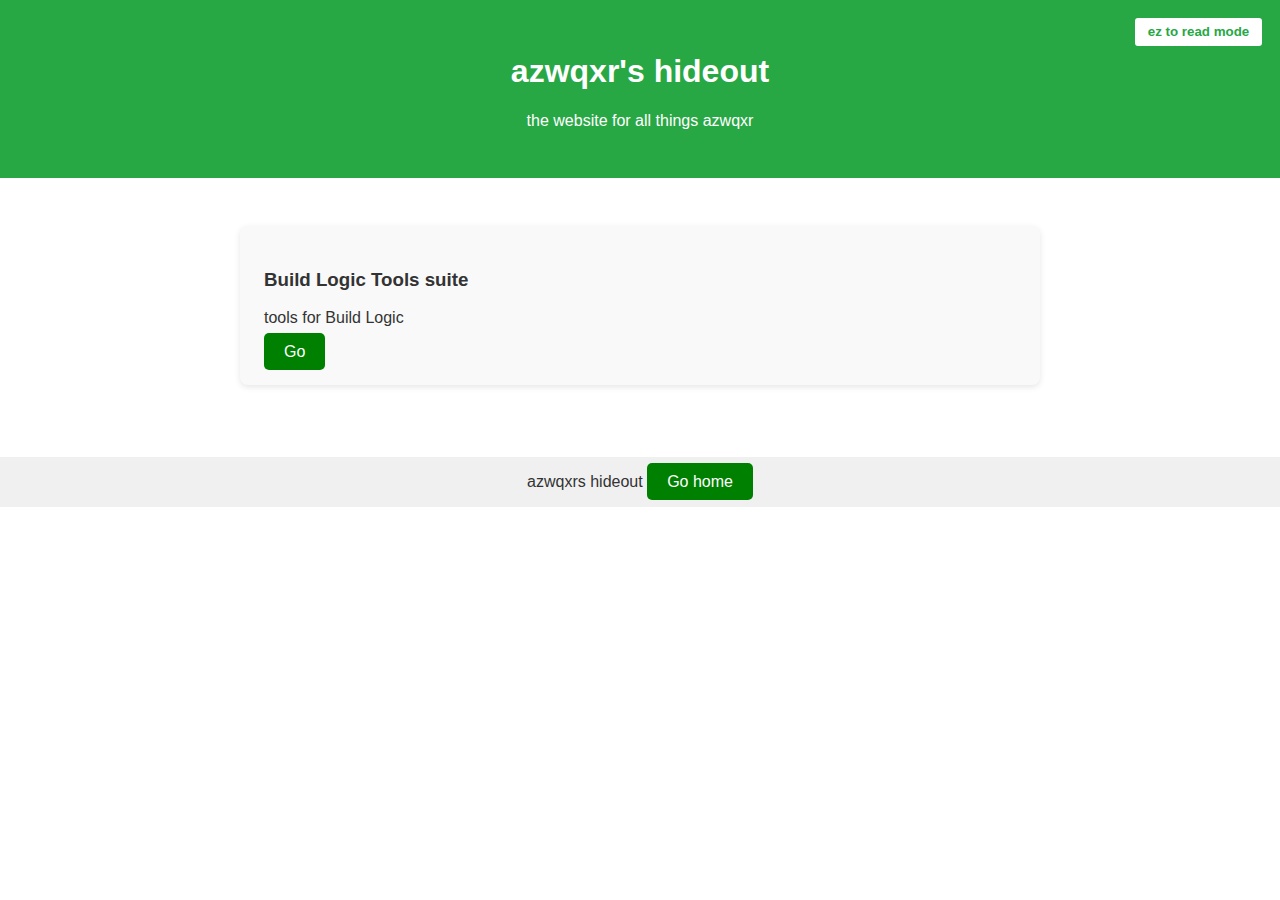
<file: tools.html>
<!DOCTYPE html>
<html lang="en">
<head>
  <meta charset="UTF-8" />
  <meta name="viewport" content="width=device-width, initial-scale=1.0"/>
  <title>ate title for lunch sorry</title>
  <style>
    :root {
      --accent: #28a745;
      --bg: #ffffff;
      --text: #333;
      --card: #f9f9f9;
    }

    [data-theme="dark"] {
      --bg: #1e1e1e;
      --text: #f5f5f5;
      --card: #2c2c2c;
    }

    body {
      margin: 0;
      font-family: 'Segoe UI', Tahoma, sans-serif;
      background: var(--bg);
      color: var(--text);
      transition: 0.3s ease;
    }

    header {
      background: var(--accent);
      color: white;
      text-align: center;
      padding: 2rem 1rem;
    }

    .theme-toggle {
      position: absolute;
      top: 1rem;
      right: 1rem;
      padding: 0.4rem 0.8rem;
      background: white;
      border: 2px solid var(--accent);
      color: var(--accent);
      font-weight: bold;
      border-radius: 5px;
      cursor: pointer;
    }

    section {
      max-width: 800px;
      margin: 2rem auto;
      padding: 1rem;
    }

    .card {
      background: var(--card);
      padding: 1.5rem;
      border-radius: 8px;
      margin-bottom: 1.5rem;
      box-shadow: 0 2px 6px rgba(0,0,0,0.1);
    }

    a.download-btn {
      display: inline-block;
      margin-top: 0.8rem;
      background: var(--accent);
      color: white;
      padding: 0.6rem 1.2rem;
      border-radius: 4px;
      text-decoration: none;
    }

    footer {
      text-align: center;
      padding: 1rem;
      background: #f0f0f0;
      margin-top: 2rem;
      color: #333;
    }

    [data-theme="dark"] footer {
      background: #111;
      color: #ccc;
    }
  </style>
</head>
<body data-theme="light">
  <button class="theme-toggle" onclick="toggleTheme()">ez to read mode</button>

  <header>
    <h1>azwqxr's hideout</h1>
    <p>the website for all things azwqxr</p>
  </header>

  <section>
    <div class="card">
      <h3>Build Logic Tools suite</h3>
      <p>tools for Build Logic</p>
<a href="https://azwqxr.github.io/tools/BLsuite.html" target="_blank" style="padding: 10px 20px; background-color: green; color: white; text-decoration: none; border-radius: 5px;">
    Go
</a>
      </div>
  </section>

  <footer>
    azwqxrs hideout <a href="https://azwqxr.github.io/" target="_blank" style="padding: 10px 20px; background-color: green; color: white; text-decoration: none; border-radius: 5px;">
    Go home
</a>
  </footer>

  <script>
    function toggleTheme() {
      const current = document.body.getAttribute("data-theme");
      const newTheme = current === "dark" ? "light" : "dark";
      document.body.setAttribute("data-theme", newTheme);
      document.querySelector(".theme-toggle").textContent = newTheme === "dark" ? "let there be light" : "ez to read mode";
    }
  </script>

<script src="https://azwqxrshideout.statuspage.io/embed/script.js"></script>
  
</body>
</html>
</file>
<file: styles.css>
* {
    margin: 0;
    padding: 0;
    box-sizing: border-box;
}

body {
    font-family: Arial, sans-serif;
    background-color: #e0e0e0;
    color: #333;
}

.container {
    width: 80%;
    margin: 0 auto;
}

header {
    background-color: #2d3e50;
    color: #fff;
    padding: 20px 0;
}

header h1 {
    text-align: center;
    font-size: 2.5em;
}

nav ul {
    list-style: none;
    text-align: center;
}

nav ul li {
    display: inline;
    margin-right: 20px;
}

nav ul li a {
    color: #fff;
    text-decoration: none;
    font-weight: bold;
}

section {
    padding: 40px 0;
    background-color: #fff;
    margin-bottom: 20px;
    border-radius: 8px;
    box-shadow: 0 4px 8px rgba(0, 0, 0, 0.1);
}

section h2 {
    text-align: center;
    font-size: 2em;
    margin-bottom: 20px;
}

section p {
    font-size: 1.1em;
    text-align: center;
}

ul {
    list-style: none;
    padding: 0;
}

ul li {
    margin-bottom: 10px;
}

.btn {
    display: inline-block;
    background-color: #2d3e50;
    color: #fff;
    padding: 15px 30px;
    text-decoration: none;
    border-radius: 4px;
    font-weight: bold;
    text-align: center;
}

.btn:hover {
    background-color: #1f2b35;
}

form {
    display: block;
    max-width: 500px;
    margin: 0 auto;
}

form input, form textarea {
    width: 100%;
    padding: 10px;
    margin-bottom: 10px;
    border: 1px solid #ccc;
    border-radius: 4px;
}

form button {
    background-color: #2d3e50;
    color: #fff;
    padding: 10px 20px;
    border: none;
    border-radius: 4px;
    cursor: pointer;
}

form button:hover {
    background-color: #1f2b35;
}

footer {
    background-color: #2d3e50;
    color: #fff;
    padding: 20px 0;
    text-align: center;
}
</file>
